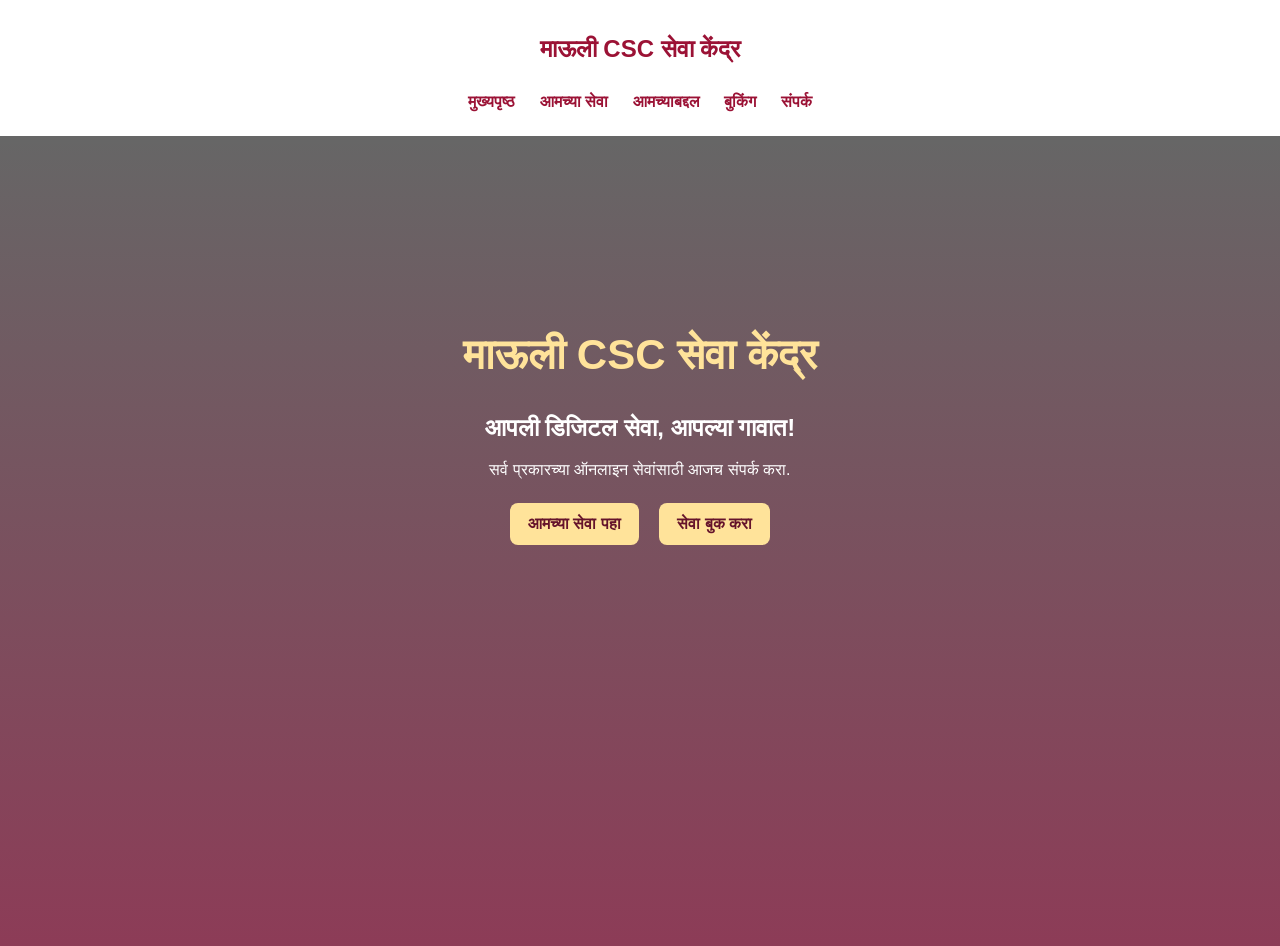
<file: index.html>
<!DOCTYPE html>
<html lang="mr">
<head>
<meta charset="UTF-8">
<meta name="viewport" content="width=device-width, initial-scale=1.0">
<title>माऊली CSC सेवा केंद्र</title>
<link rel="stylesheet" href="style.css">
</head>
<body>
<header>
<h2>माऊली CSC सेवा केंद्र</h2>
<nav>
<a href="index.html">मुख्यपृष्ठ</a>
<a href="services.html">आमच्या सेवा</a>
<a href="about.html">आमच्याबद्दल</a>
<a href="booking.html">बुकिंग</a>
<a href="contact.html">संपर्क</a>
</nav>
</header>

<section class="hero">
<div class="content">
<h1>माऊली CSC सेवा केंद्र</h1>
<h2>आपली डिजिटल सेवा, आपल्या गावात!</h2>
<p>सर्व प्रकारच्या ऑनलाइन सेवांसाठी आजच संपर्क करा.</p>
<a class="btn" href="services.html">आमच्या सेवा पहा</a>
<a class="btn" href="booking.html">सेवा बुक करा</a>
</div>
</section>
</body>
</html>
</file>
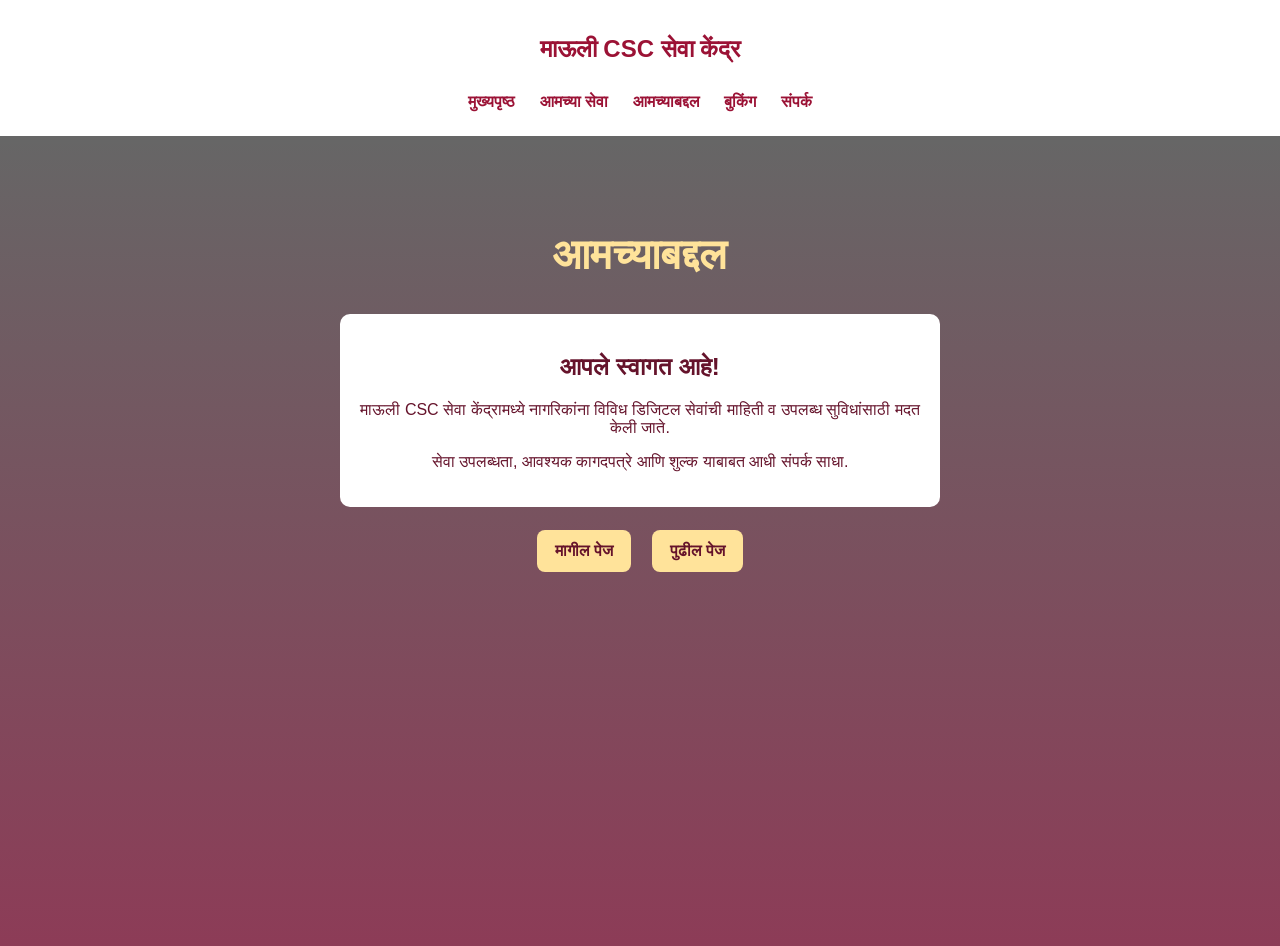
<file: about.html>
<!DOCTYPE html>
<html lang="mr">
<head>
<meta charset="UTF-8">
<meta name="viewport" content="width=device-width, initial-scale=1.0">
<title>आमच्याबद्दल</title>
<link rel="stylesheet" href="style.css">
</head>
<body>
<header>
<h2>माऊली CSC सेवा केंद्र</h2>
<nav>
<a href="index.html">मुख्यपृष्ठ</a>
<a href="services.html">आमच्या सेवा</a>
<a href="about.html">आमच्याबद्दल</a>
<a href="booking.html">बुकिंग</a>
<a href="contact.html">संपर्क</a>
</nav>
</header>

<section class="page">
<h1>आमच्याबद्दल</h1>
<div class="card">
<h2>आपले स्वागत आहे!</h2>
<p>माऊली CSC सेवा केंद्रामध्ये नागरिकांना विविध डिजिटल सेवांची माहिती व उपलब्ध सुविधांसाठी मदत केली जाते.</p>
<p>सेवा उपलब्धता, आवश्यक कागदपत्रे आणि शुल्क याबाबत आधी संपर्क साधा.</p>
</div>
<a class="btn" href="services.html">मागील पेज</a>
<a class="btn" href="booking.html">पुढील पेज</a>
</section>
</body>
</html>
</file>
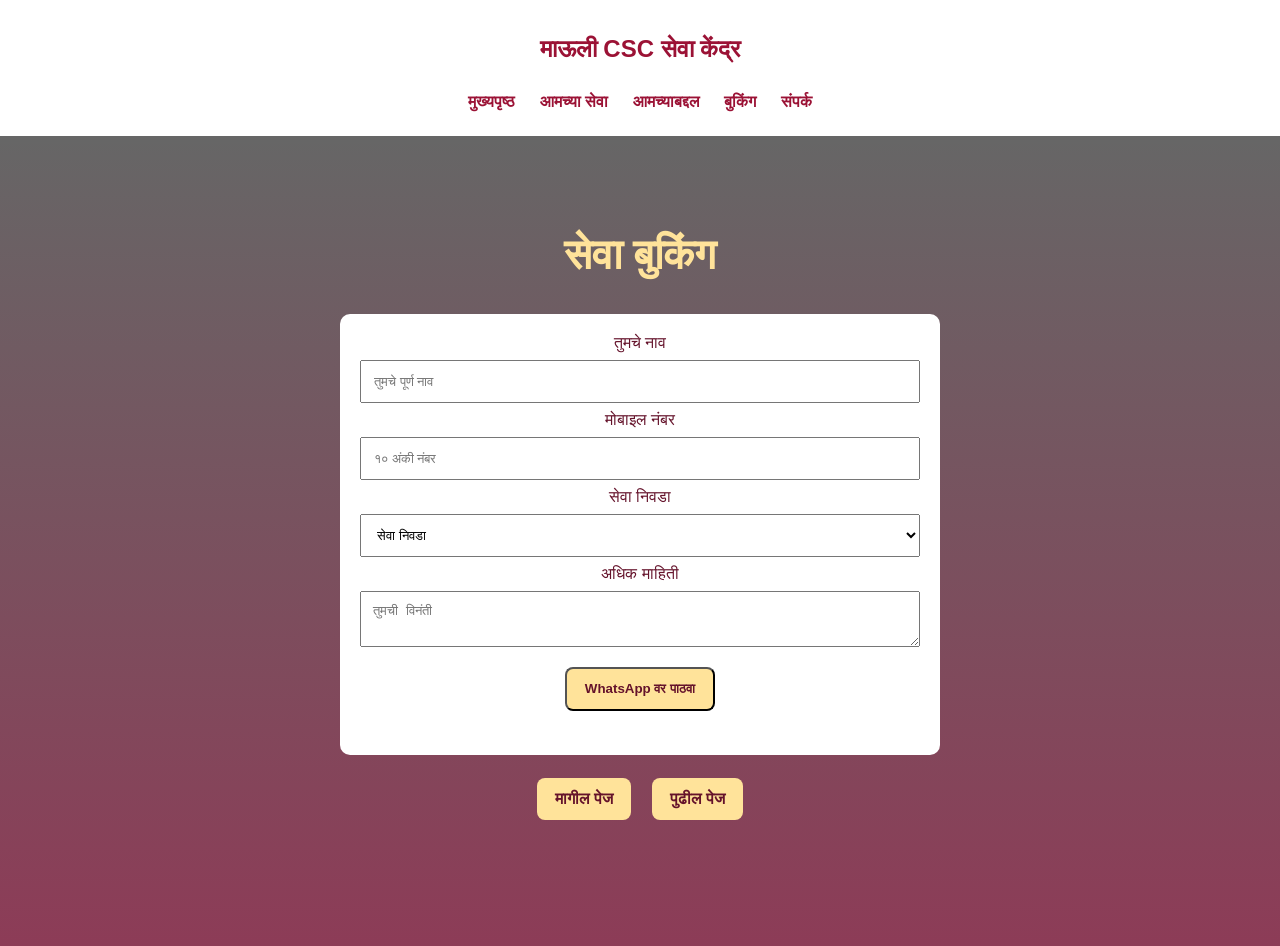
<file: booking.html>
<!DOCTYPE html>
<html lang="mr">
<head>
<meta charset="UTF-8">
<meta name="viewport" content="width=device-width, initial-scale=1.0">
<title>सेवा बुकिंग</title>
<link rel="stylesheet" href="style.css">
</head>
<body>
<header>
<h2>माऊली CSC सेवा केंद्र</h2>
<nav>
<a href="index.html">मुख्यपृष्ठ</a>
<a href="services.html">आमच्या सेवा</a>
<a href="about.html">आमच्याबद्दल</a>
<a href="booking.html">बुकिंग</a>
<a href="contact.html">संपर्क</a>
</nav>
</header>

<section class="page">
<h1>सेवा बुकिंग</h1>
<div class="card">
<form id="bookingForm">
<label>तुमचे नाव</label>
<input id="name" required placeholder="तुमचे पूर्ण नाव">

<label>मोबाइल नंबर</label>
<input id="phone" required pattern="[0-9]{10}" maxlength="10" placeholder="१० अंकी नंबर">

<label>सेवा निवडा</label>
<select id="service" required>
<option value="">सेवा निवडा</option>
<option>झेरॉक्स व प्रिंटआउट</option>
<option>मोबाइल रिचार्ज</option>
<option>ऑनलाइन फॉर्म</option>
<option>सरकारी योजनांची माहिती</option>
<option>इतर सेवा</option>
</select>

<label>अधिक माहिती</label>
<textarea id="details" placeholder="तुमची विनंती"></textarea>

<button class="btn" type="submit">WhatsApp वर पाठवा</button>
</form>
<p id="status"></p>
</div>

<a class="btn" href="about.html">मागील पेज</a>
<a class="btn" href="contact.html">पुढील पेज</a>
</section>
<script src="script.js"></script>
</body>
</html>
</file>
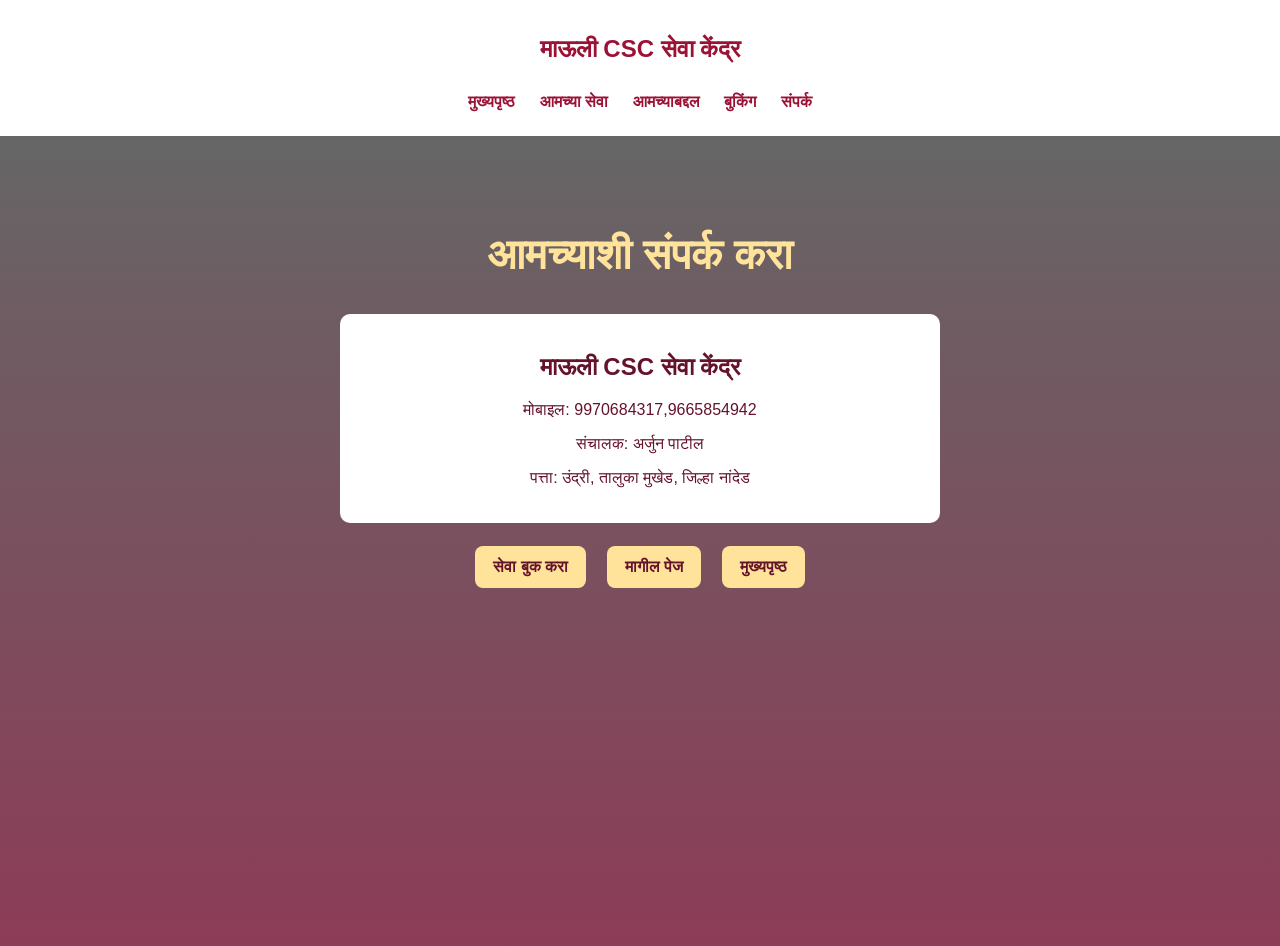
<file: contact.html>
<!DOCTYPE html>
<html lang="mr">
<head>
<meta charset="UTF-8">
<meta name="viewport" content="width=device-width, initial-scale=1.0">
<title>संपर्क</title>
<link rel="stylesheet" href="style.css">
</head>
<body>
<header>
<h2>माऊली CSC सेवा केंद्र</h2>
<nav>
<a href="index.html">मुख्यपृष्ठ</a>
<a href="services.html">आमच्या सेवा</a>
<a href="about.html">आमच्याबद्दल</a>
<a href="booking.html">बुकिंग</a>
<a href="contact.html">संपर्क</a>
</nav>
</header>

<section class="page">
<h1>आमच्याशी संपर्क करा</h1>
<div class="card">
<h2>माऊली CSC सेवा केंद्र</h2>
<p>मोबाइल: 9970684317,9665854942</p>
  <p>संचालक: अर्जुन पाटील</p>
<p>पत्ता: उंद्री, तालुका मुखेड, जिल्हा नांदेड</p>
</div>
<a class="btn" href="booking.html">सेवा बुक करा</a>
</div>
<a class="btn" href="booking.html">मागील पेज</a>
<a class="btn" href="index.html">मुख्यपृष्ठ</a>
</section>
</body>
</html>
</file>
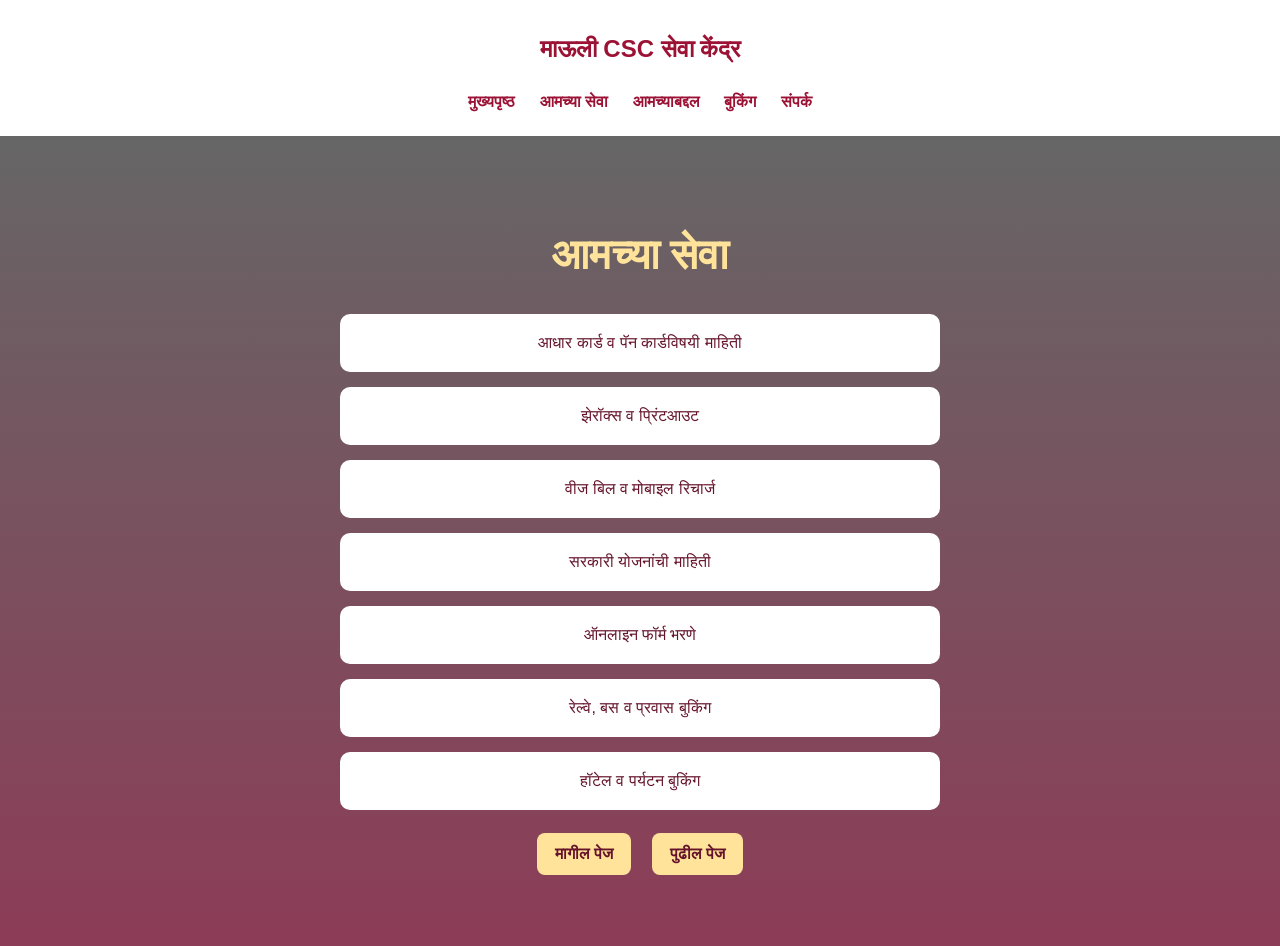
<file: services.html>
<!DOCTYPE html>
<html lang="mr">
<head>
<meta charset="UTF-8">
<meta name="viewport" content="width=device-width, initial-scale=1.0">
<title>आमच्या सेवा</title>
<link rel="stylesheet" href="style.css">
</head>
<body>
<header>
<h2>माऊली CSC सेवा केंद्र</h2>
<nav>
<a href="index.html">मुख्यपृष्ठ</a>
<a href="services.html">आमच्या सेवा</a>
<a href="about.html">आमच्याबद्दल</a>
<a href="booking.html">बुकिंग</a>
<a href="contact.html">संपर्क</a>
</nav>
</header>

<section class="page">
<h1>आमच्या सेवा</h1>
<div class="card">आधार कार्ड व पॅन कार्डविषयी माहिती</div>
<div class="card">झेरॉक्स व प्रिंटआउट</div>
<div class="card">वीज बिल व मोबाइल रिचार्ज</div>
<div class="card">सरकारी योजनांची माहिती</div>
<div class="card">ऑनलाइन फॉर्म भरणे</div>
<div class="card">रेल्वे, बस व प्रवास बुकिंग</div>
<div class="card">हॉटेल व पर्यटन बुकिंग</div>

<a class="btn" href="index.html">मागील पेज</a>
<a class="btn" href="about.html">पुढील पेज</a>
</section>
</body>
</html>
</file>
<file: style.css>
* {
    box-sizing: border-box;
}

body {
    margin: 0;
    font-family: Arial, sans-serif;
    color: white;
}

header {
    background: white;
    color: #9b1235;
    padding: 15px;
    text-align: center;
}

nav a {
    display: inline-block;
    color: #9b1235;
    text-decoration: none;
    font-weight: bold;
    padding: 10px;
}

nav a:hover {
    color: red;
}

.hero, .page {
    min-height: 90vh;
    padding: 60px 20px;
    background:
    linear-gradient(#0009, #700b2dcc),
    url("https://images.unsplash.com/photo-1516321318423-f06f85e504b3?auto=format&fit=crop&w=1600&q=80");
    background-size: cover;
    background-position: center;
    text-align: center;
}

.content {
    padding-top: 100px;
}

h1 {
    font-size: 42px;
    color: #ffe39a;
}

.btn {
    display: inline-block;
    background: #ffe39a;
    color: #65132b;
    padding: 12px 18px;
    margin: 8px;
    border-radius: 8px;
    text-decoration: none;
    font-weight: bold;
}

.card {
    background: white;
    color: #65132b;
    margin: 15px auto;
    padding: 20px;
    border-radius: 10px;
    max-width: 600px;
}

input, select, textarea {
    width: 100%;
    padding: 12px;
    margin: 8px 0;
}

@media (max-width: 600px) {
    nav a {
        padding: 7px;
        font-size: 14px;
    }

    h1 {
        font-size: 30px;
    }

    .content {
        padding-top: 50px;
    }
}
</file>
